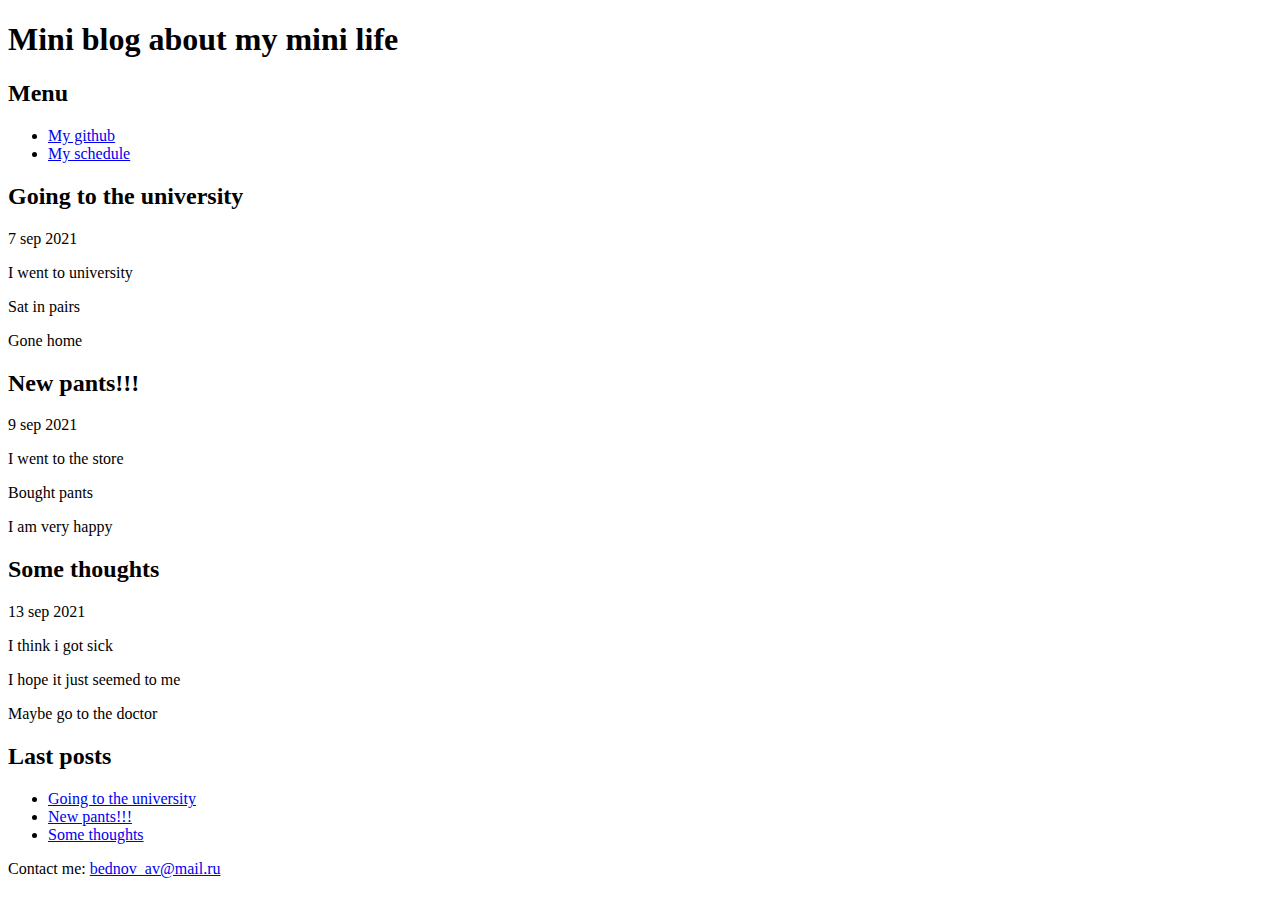
<file: Task-01_HTML-Basics/index.html>
<!DOCTYPE html>
<html lang="en">
<head>
    <meta charset="UTF-8">
    <title>My mini blog</title>
</head>
<body>
    <h1>Mini blog about my mini life</h1>

    <h2>Menu</h2>
<ul>
    <li><a href="https://github.com/BednovAV">My github</a></li>
    <li><a href="https://www.sgu.ru/schedule/knt/do/441">My schedule</a></li>
</ul>

<div>
    <h2 id="univer">Going to the university</h2>
    <time datetime="2021-9-7">7 sep 2021</time>
    <p>I went to university</p>
    <p>Sat in pairs</p>
    <p>Gone home</p>
</div>

<div>
    <h2 id="pants">New pants!!!</h2>
    <time datetime="2021-9-9">9 sep 2021</time>
    <p>I went to the store</p>
    <p>Bought pants</p>
    <p>I am very happy</p>
</div>

<div>
    <h2 id="thoughts">Some thoughts</h2>
    <time datetime="2021-9-13">13 sep 2021</time>
    <p>I think i got sick</p>
    <p>I hope it just seemed to me</p>
    <p>Maybe go to the doctor</p>
</div>

<h2>Last posts</h2>
<ul>
    <li><a href="#univer">Going to the university</a></li>
    <li><a href="#pants">New pants!!!</a></li>
    <li><a href="#thoughts">Some thoughts</a></li>
</ul>

<p>Contact me: <a href="mailto:bednov_av@mail.ru">bednov_av@mail.ru</a></p>

</body>
</html>
</file>
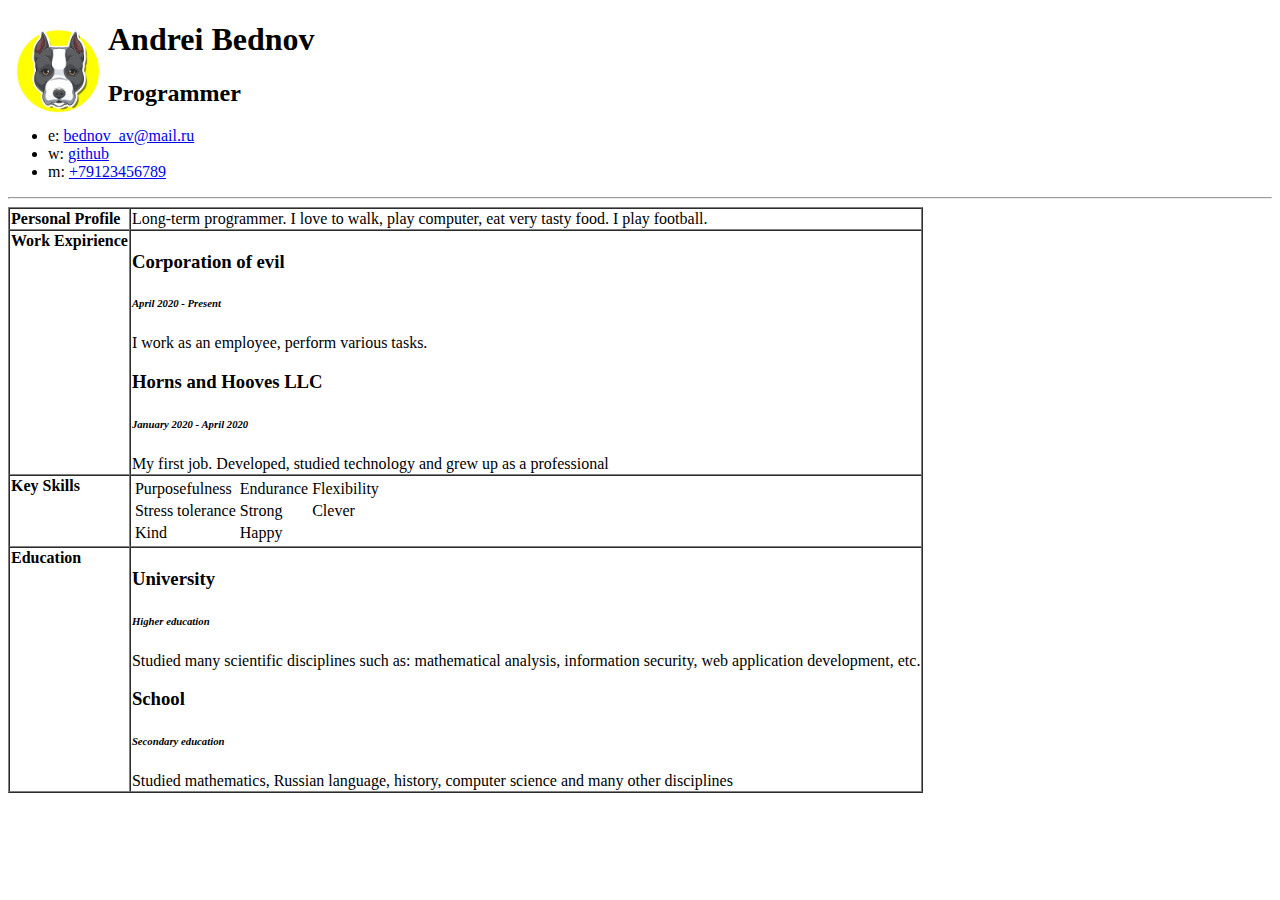
<file: Task-02_HTML-CV/index.html>
<!DOCTYPE html>
<html lang="en">
<head>
    <meta charset="UTF-8">
    <title>My CV</title>
</head>
<body>
    <header>
        <img src="resources/avatar.png" alt="My avatar" width="100" height="100" align="left">

        <div>
            <h1>Andrei Bednov</h1>
            <h2>Programmer</h2>
        </div>

        <ul>
            <li>e: <a href="mailto:bednov_av@mail.ru">bednov_av@mail.ru</a></li>
            <li>w: <a href="https://github.com/BednovAV">github</a></li>
            <li>m: <a href="tel:+79123456789">+79123456789</a></li>
        </ul>

        <hr>
    </header>

    <section>
        <table border="1" cellpading = "20" cellspacing="0">
                <tr>
                    <td valign="top"><b>Personal Profile</b></td>
                    <td>
                        Long-term programmer. I love to walk, play computer, eat very tasty food. I play football.
                    </td>
                </tr>

                <tr>
                    <td valign="top"><b>Work Expirience</b></td>
                    <td>
                        <h3>Corporation of evil</h3>
                        <h6><i>April 2020 - Present</i></h6>
                        I work as an employee, perform various tasks.

                        <h3>Horns and Hooves LLC</h3>
                        <h6><i>January 2020 - April 2020</i></h6>
                        My first job. Developed, studied technology and grew up as a professional
                    </td>
                </tr>

                <tr>
                    <td valign="top"><b>Key Skills</b></td>
                    <td>
                        <table>
                            <tr>
                                <td>
                                    Purposefulness
                                </td>
                                <td>
                                    Endurance
                                </td>
                                <td>
                                    Flexibility
                                </td>
                            </tr>
                            <tr>
                                <td>
                                    Stress tolerance
                                </td>
                                <td>
                                    Strong
                                </td>
                                <td>
                                    Clever
                                </td>
                            </tr>
                            <tr>
                                <td>
                                    Kind
                                </td>
                                <td>
                                    Happy
                                </td>
                                <td>
                                    
                                </td>
                            </tr>
                        </table>
                    </td>
                </tr>

                <tr>
                    <td valign="top"><b>Education</b></td>
                    <td>
                        <h3>University</h3>
                        <h6><i>Higher education</i></h6>
                        Studied many scientific disciplines such as: mathematical analysis, information security, web application development, etc.

                        <h3>School</h3>
                        <h6><i>Secondary education</i></h6>
                        Studied mathematics, Russian language, history, computer science and many other disciplines
                    </td>
                </tr>
        </table>
    </section>

</body>
</html>
</file>
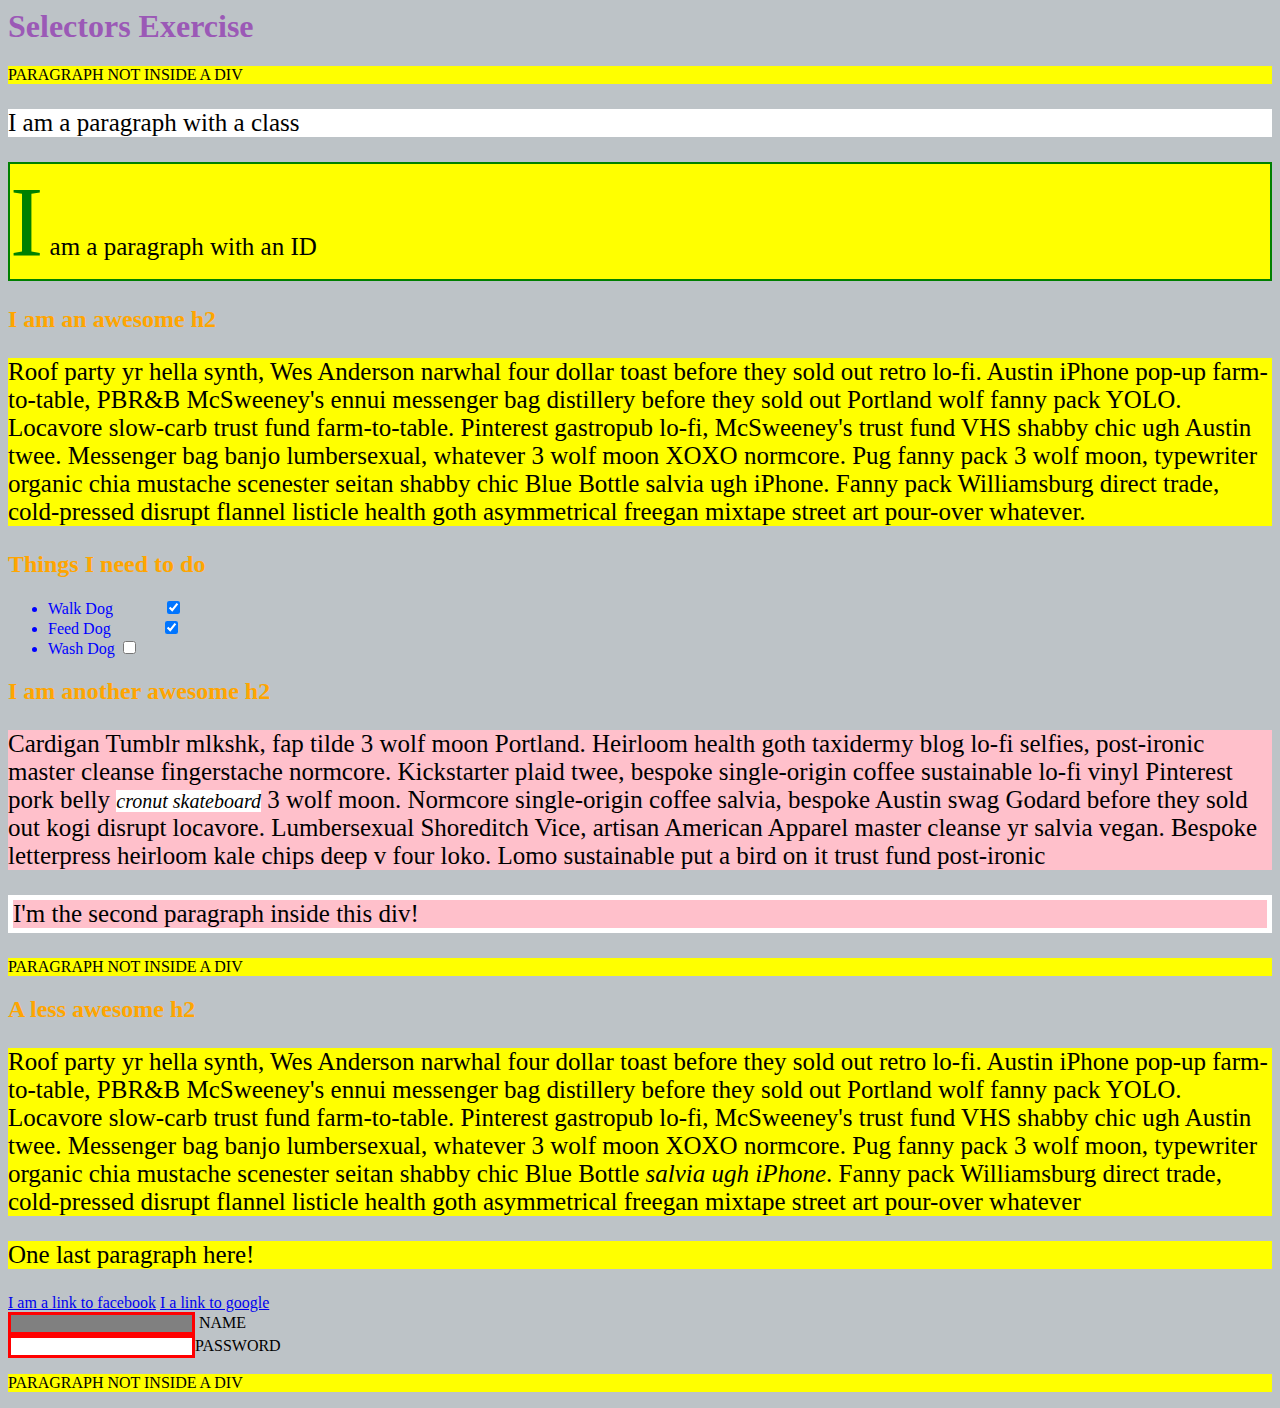
<file: Task-03_CSS-Selectors/index.html>
<html>
<head>
<meta charset="UTF-8" />
<title>Selectors Exercise</title>
<link rel="stylesheet" href="styles.css" type="text/css" media="all">
</head>
<body>
<h1>Selectors Exercise</h1>
<p>PARAGRAPH NOT INSIDE A DIV</p>
<div>
<p class="hello">I am a paragraph with a class</p>
<p id="special">I am a paragraph with an ID</p>
<h2>I am an awesome h2</h2>
<p>
Roof party yr hella synth, Wes Anderson narwhal four dollar toast before
they sold out retro lo-fi. Austin iPhone pop-up farm-to-table, PBR&B
McSweeney's ennui messenger bag distillery before they sold out Portland
wolf fanny pack YOLO. Locavore slow-carb trust fund farm-to-table.
Pinterest gastropub lo-fi, McSweeney's trust fund VHS shabby chic ugh
Austin twee. Messenger bag banjo lumbersexual, whatever 3 wolf moon XOXO
normcore. Pug fanny pack 3 wolf moon, typewriter organic chia mustache
scenester seitan shabby chic Blue Bottle salvia ugh iPhone. Fanny pack
Williamsburg direct trade, cold-pressed disrupt flannel listicle health
goth asymmetrical freegan mixtape street art pour-over whatever.
</p>
</div>
<div>
<h2>Things I need to do</h2>
<ul>
<li>Walk Dog <input type="checkbox" checked /></li>
<li>Feed Dog <input type="checkbox" checked /></li>
<li>Wash Dog <input type="checkbox" /></li>
</ul>
</div>
<div>
<h2>I am another awesome h2</h2>
<p>
Cardigan Tumblr mlkshk, fap tilde 3 wolf moon Portland. Heirloom health
goth taxidermy blog lo-fi selfies, post-ironic master cleanse
fingerstache normcore. Kickstarter plaid twee, bespoke single-origin
coffee sustainable lo-fi vinyl Pinterest pork belly
<em>cronut skateboard</em> 3 wolf moon. Normcore single-origin coffee
salvia, bespoke Austin swag Godard before they sold out kogi disrupt
locavore. Lumbersexual Shoreditch Vice, artisan American Apparel master
cleanse yr salvia vegan. Bespoke letterpress heirloom kale chips deep v
four loko. Lomo sustainable put a bird on it trust fund post-ironic
</p>
<p>I'm the second paragraph inside this div!</p>
</div>
<p>PARAGRAPH NOT INSIDE A DIV</p>
<div>
<h2>A less awesome h2</h2>
<p>
Roof party yr hella synth, Wes Anderson narwhal four dollar toast before
they sold out retro lo-fi. Austin iPhone pop-up farm-to-table, PBR&B
McSweeney's ennui messenger bag distillery before they sold out Portland
wolf fanny pack YOLO. Locavore slow-carb trust fund farm-to-table.
Pinterest gastropub lo-fi, McSweeney's trust fund VHS shabby chic ugh
Austin twee. Messenger bag banjo lumbersexual, whatever 3 wolf moon XOXO
normcore. Pug fanny pack 3 wolf moon, typewriter organic chia mustache
scenester seitan shabby chic Blue Bottle <em>salvia ugh iPhone</em>.
Fanny pack Williamsburg direct trade, cold-pressed disrupt flannel
listicle health goth asymmetrical freegan mixtape street art pour-over
whatever
</p>
<p>One last paragraph here!</p>
<a href="https://www.facebook.com" target="_blank">I am a link to facebook</a>
<a href="https://www.google.com" target="_blank">I a link to google</a><br />
<input type="text" name="name" id="name" /><label for="name"> Name</label><br />
<input type="password" name="password" id="password" /><label for="password">Password</label>
</div>
<p>PARAGRAPH NOT INSIDE A DIV</p>
</body>
</html>
</file>
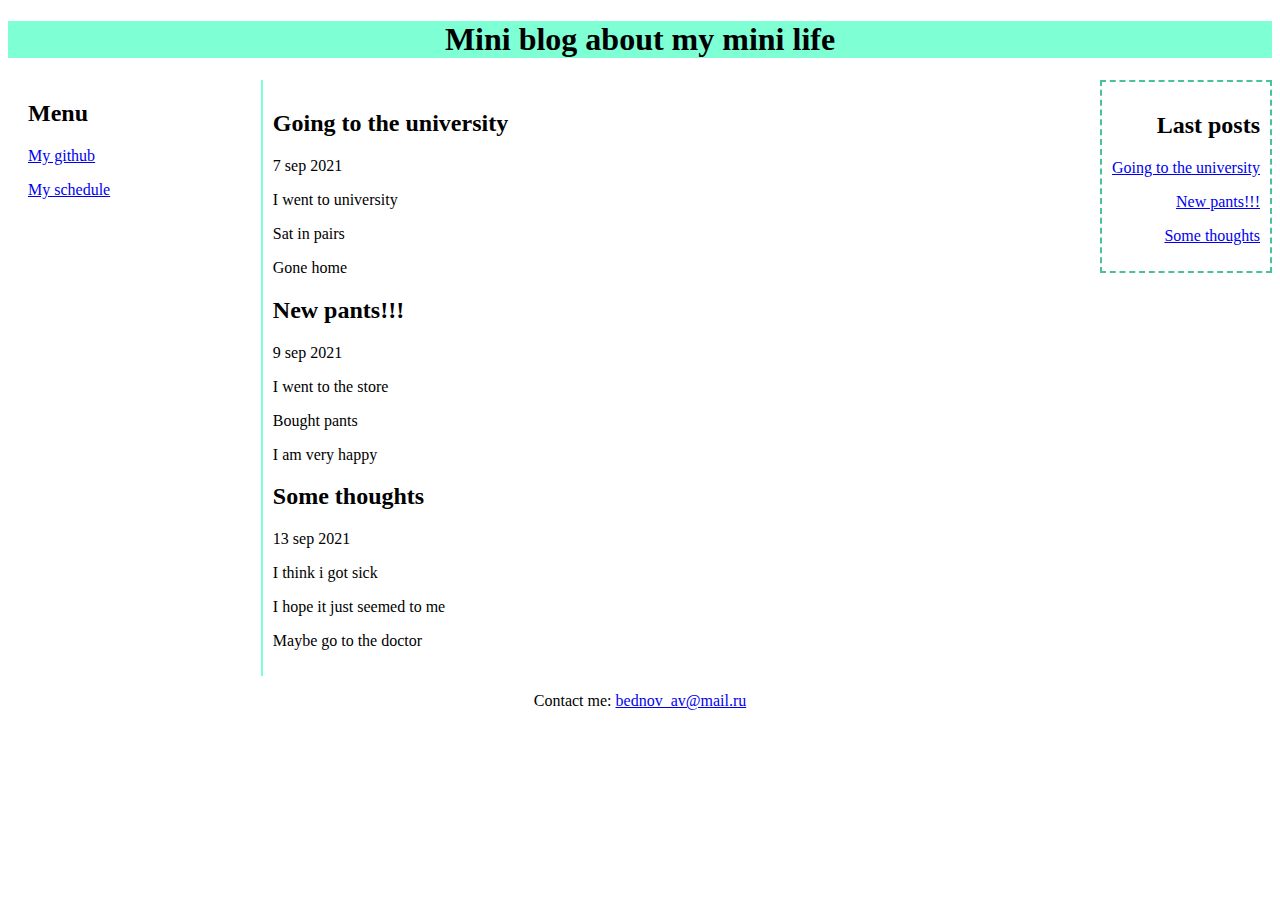
<file: Task-04_CSS-Basics/index.html>
<!DOCTYPE html>
<html lang="en">
<head>
    <meta charset="UTF-8">
    <title>My mini blog</title>
    <link rel="stylesheet" href="styles.css" type="text/css" media="all">
</head>
<body>
    <div class="head"><h1>Mini blog about my mini life</h1></div>

    <div class="menu">
        <h2>Menu</h2>
        <p><a href="https://github.com/BednovAV">My github</a></p>
        <p><a href="https://www.sgu.ru/schedule/knt/do/441">My schedule</a></p>
    </div>

    <div class="posts">
        <div>
            <h2 id="univer">Going to the university</h2>
            <time datetime="2021-9-7">7 sep 2021</time>
            <p>I went to university</p>
            <p>Sat in pairs</p>
            <p>Gone home</p>
        </div>

        <div>
            <h2 id="pants">New pants!!!</h2>
            <time datetime="2021-9-9">9 sep 2021</time>
            <p>I went to the store</p>
            <p>Bought pants</p>
            <p>I am very happy</p>
        </div>

        <div>
            <h2 id="thoughts">Some thoughts</h2>
            <time datetime="2021-9-13">13 sep 2021</time>
            <p>I think i got sick</p>
            <p>I hope it just seemed to me</p>
            <p>Maybe go to the doctor</p>
        </div>
</div>
<div class="last-posts">
    <h2>Last posts</h2>
    <p><a href="#univer">Going to the university</a></p>
    <p><a href="#pants">New pants!!!</a></p>
    <p><a href="#thoughts">Some thoughts</a></p>
</div>

<div class="footer">
    <p>Contact me: <a href="mailto:bednov_av@mail.ru">bednov_av@mail.ru</a></p>
</div>

</body>
</html>
</file>
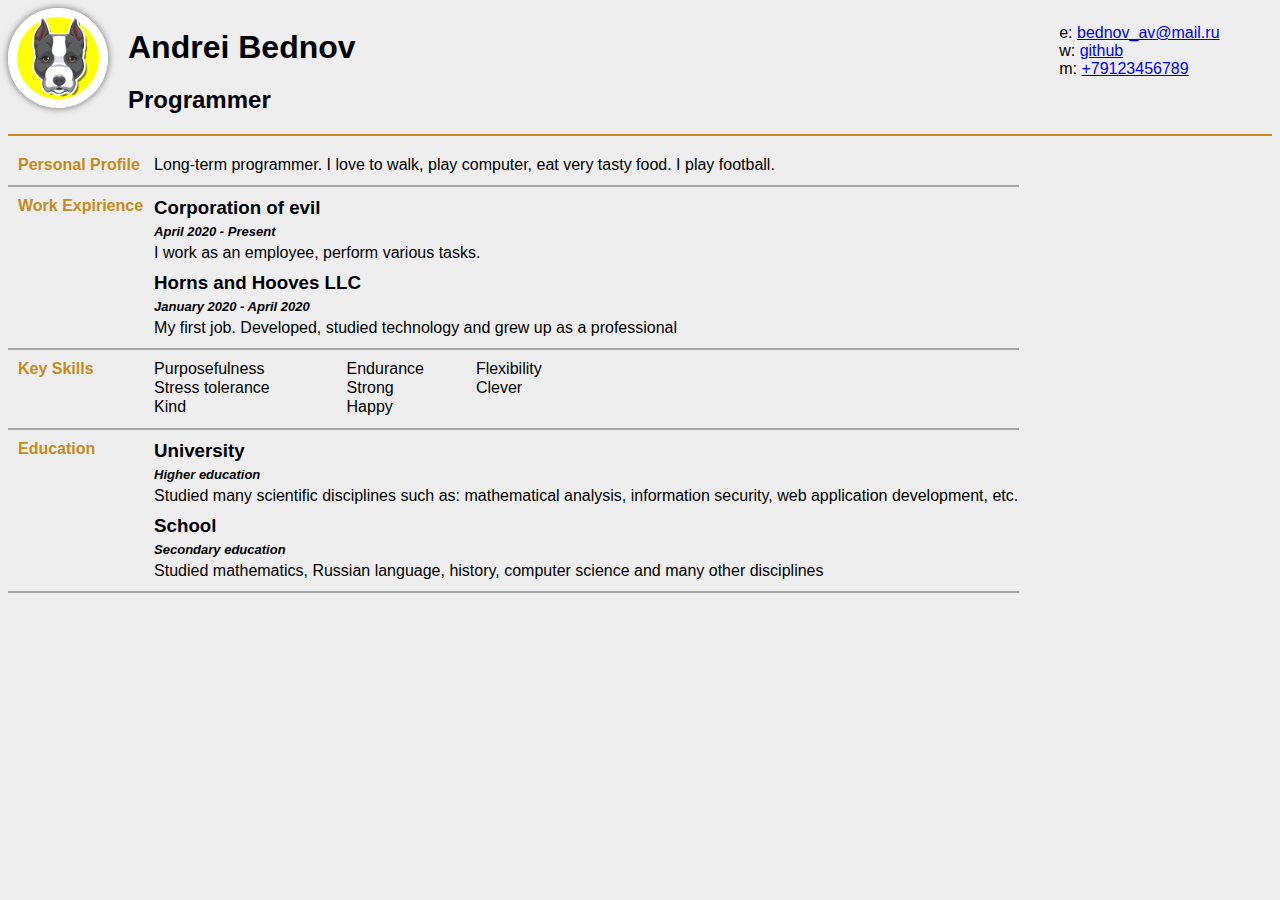
<file: Task-05_CSS-CV/index.html>
<!DOCTYPE html>
<html lang="en">

<head>
    <meta charset="UTF-8">
    <title>My CV</title>
    <link rel="stylesheet" href="styles.css" type="text/css" media="all">
</head>

<body>
    <header>
        <img src="resources/avatar.png" alt="My avatar">

        <div class="name">
            <h1>Andrei Bednov</h1>
            <h2>Programmer</h2>
        </div>

        <ul>
            <li>e: <a href="mailto:bednov_av@mail.ru">bednov_av@mail.ru</a></li>
            <li>w: <a href="https://github.com/BednovAV">github</a></li>
            <li>m: <a href="tel:+79123456789">+79123456789</a></li>
        </ul>
    </header>

    <section>
        <table class="maintable">
            <tr>
                <td><b>Personal Profile</b></td>
                <td>
                    <div class="historyblock">
                        Long-term programmer. I love to walk, play computer, eat very tasty food. I play football.
                    </div>
                </td>
            </tr>

            <tr>
                <td><b>Work Expirience</b></td>
                <td>
                    <div class="historyblock">
                        <h3>Corporation of evil</h3>
                        <h6><i>April 2020 - Present</i></h6>
                        I work as an employee, perform various tasks.
                    </div>
                    <div class="historyblock">
                        <h3>Horns and Hooves LLC</h3>
                        <h6><i>January 2020 - April 2020</i></h6>
                        My first job. Developed, studied technology and grew up as a professional
                    </div>
                </td>
            </tr>

            <tr>
                <td><b>Key Skills</b></td>
                <td>
                    <table class="softskills">
                        <tr>
                            <td>
                                Purposefulness
                            </td>
                            <td>
                                Endurance
                            </td>
                            <td>
                                Flexibility
                            </td>
                        </tr>
                        <tr>
                            <td>
                                Stress tolerance
                            </td>
                            <td>
                                Strong
                            </td>
                            <td>
                                Clever
                            </td>
                        </tr>
                        <tr>
                            <td>
                                Kind
                            </td>
                            <td>
                                Happy
                            </td>
                            <td>

                            </td>
                        </tr>
                    </table>
                </td>
            </tr>

            <tr>
                <td><b>Education</b></td>
                <td>
                    <div class="historyblock">
                        <h3>University</h3>
                        <h6><i>Higher education</i></h6>
                        Studied many scientific disciplines such as: mathematical analysis, information security, web
                        application development, etc.
                    </div>
                    <div class="historyblock">
                        <h3>School</h3>
                        <h6><i>Secondary education</i></h6>
                        Studied mathematics, Russian language, history, computer science and many other disciplines
                    </div>

                </td>
            </tr>
        </table>
    </section>

</body>

</html>
</file>
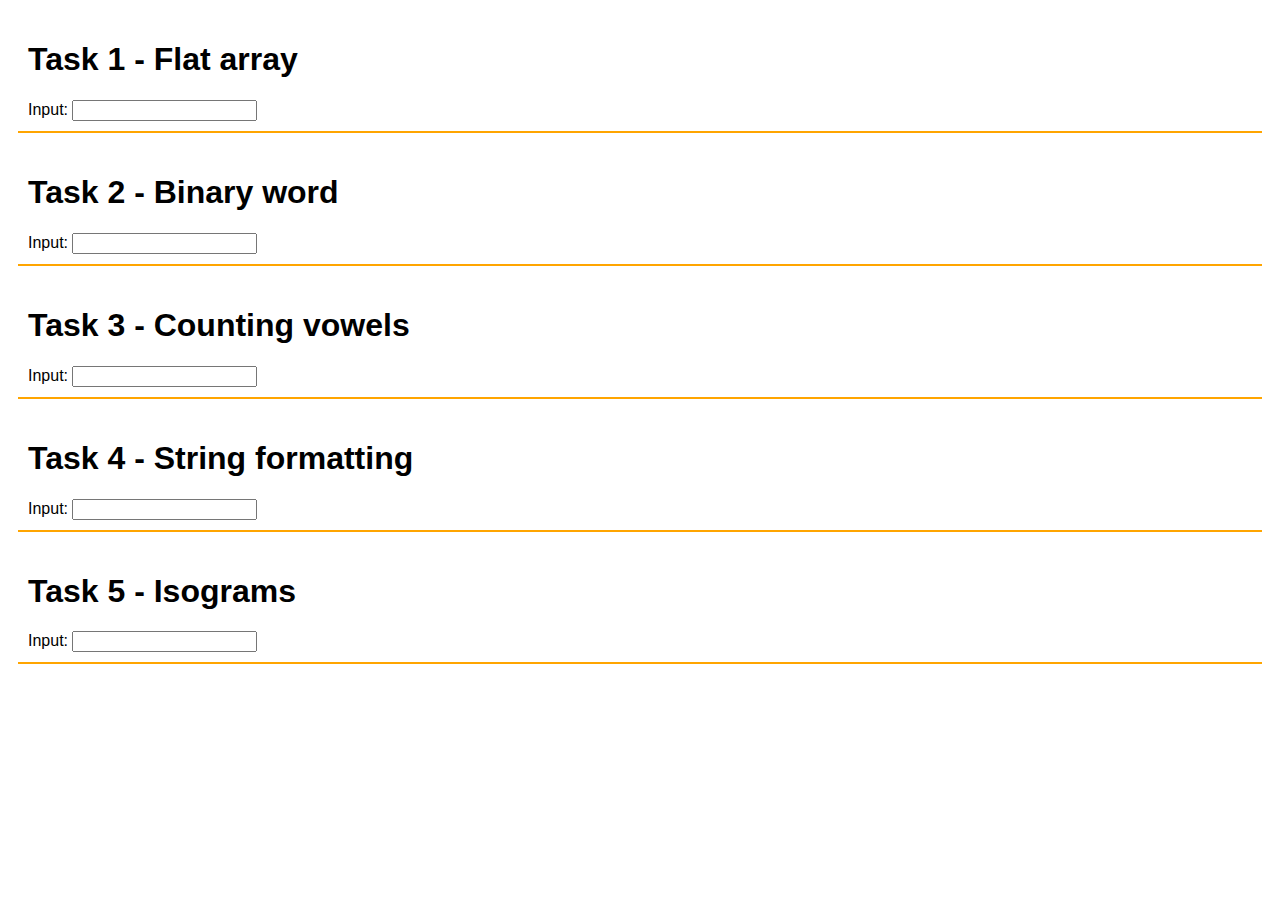
<file: Task-06_JS-Basics/index.html>
<!DOCTYPE html>
<html lang="en">

<head>
    <meta charset="UTF-8">
    <title>Document</title>
    <link rel="stylesheet" href="styles.css" type="text/css" media="all">
</head>

<body>
    <div>
        <h1>Task 1 - Flat array</h1>
        Input: <input type="text" id="flat_input" onchange="PageFlat()" class="input">
        <output type="text" id="flat_output" class="output">
    </div>

    <div>
        <h1>Task 2 - Binary word</h1>
        Input: <input type="text" id="bin_input" onchange="PageToBinary()" class="input">
        <output type="text" id="bin_output" class="output">
    </div>

    <div>
        <h1>Task 3 - Counting vowels</h1>
        Input: <input type="text" id="vowels_input" onchange="PageVowelsCount()" class="input">
        <output type="text" id="vowels_output" class="output">
    </div>

    <div>
        <h1>Task 4 - String formatting</h1>
        Input: <input type="text" id="format_input" onchange="PageFormat()" class="input">
        <output type="text" id="format_output" class="output">
    </div>

    <div>
        <h1>Task 5 - Isograms</h1>
        Input: <input type="text" id="isogram_input" onchange="PageIsogram()" class="input">
        <output type="text" id="isogram_output" class="output">
    </div>

    <script src="scripts/FlatArray.js"></script>
    <script src="scripts/BinaryWord.js"></script>
    <script src="scripts/CountingVowels.js"></script>
    <script src="scripts/StringFormatting.js"></script>
    <script src="scripts/Isograms.js"></script>
</body>

</html>
</file>
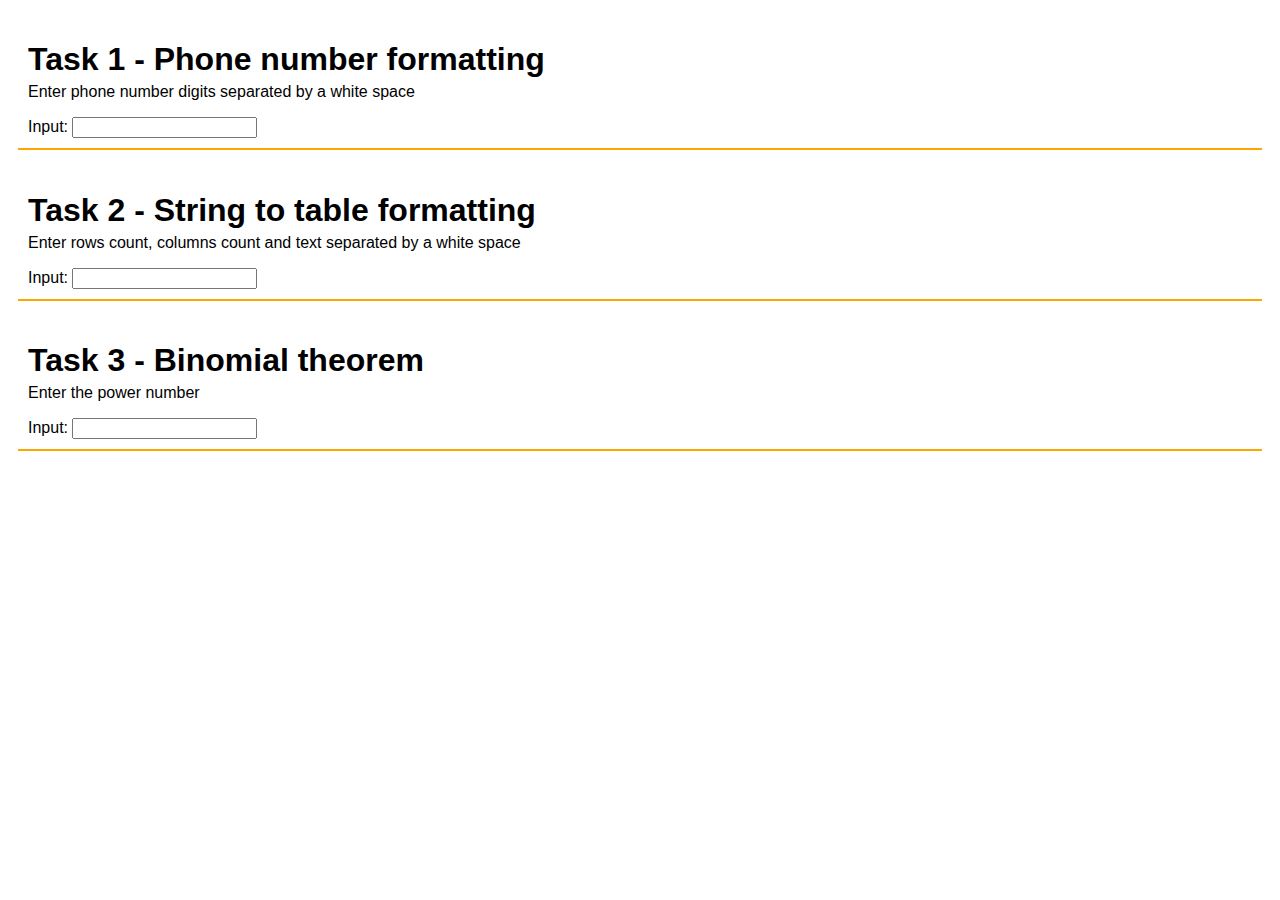
<file: Task-07_JS-Advanced/index.html>
<!DOCTYPE html>
<html lang="en">

<head>
    <meta charset="UTF-8">
    <title>Task-07 JS-Advanced</title>
    <link rel="stylesheet" href="styles.css" type="text/css" media="all">
</head>

<body>
    <div>
        <h1>Task 1 - Phone number formatting</h1>
        <p>Enter phone number digits separated by a white space</p>
        Input: <input type="text" id="phone_input" onchange="pageToPhoneFormat()" class="input">
        <output type="text" id="phone_output" class="output">
    </div>

    <div>
        <h1>Task 2 - String to table formatting</h1>
        <p>Enter rows count, columns count and text separated by a white space</p>
        Input: <input type="text" id="string-table_input" onchange="pageFormatStringToTable()" class="input">
        <output type="text" id="string-table_error_output" class="output"></output>
        <section id="string-table_output" class="output"></section>
    </div>

    <div>
        <h1>Task 3 - Binomial theorem</h1>
        <p>Enter the power number</p>
        Input: <input type="text" id="binom_input" onchange="pageBinom()" class="input">
        <section id="binom_output" class="output"></section>
    </div>

    <script src="scripts/PhoneFormat.js"></script>
    <script src="scripts/StringToTableFormat.js"></script>
    <script src="scripts/Formula.js"></script>
</body>

</html>
</file>
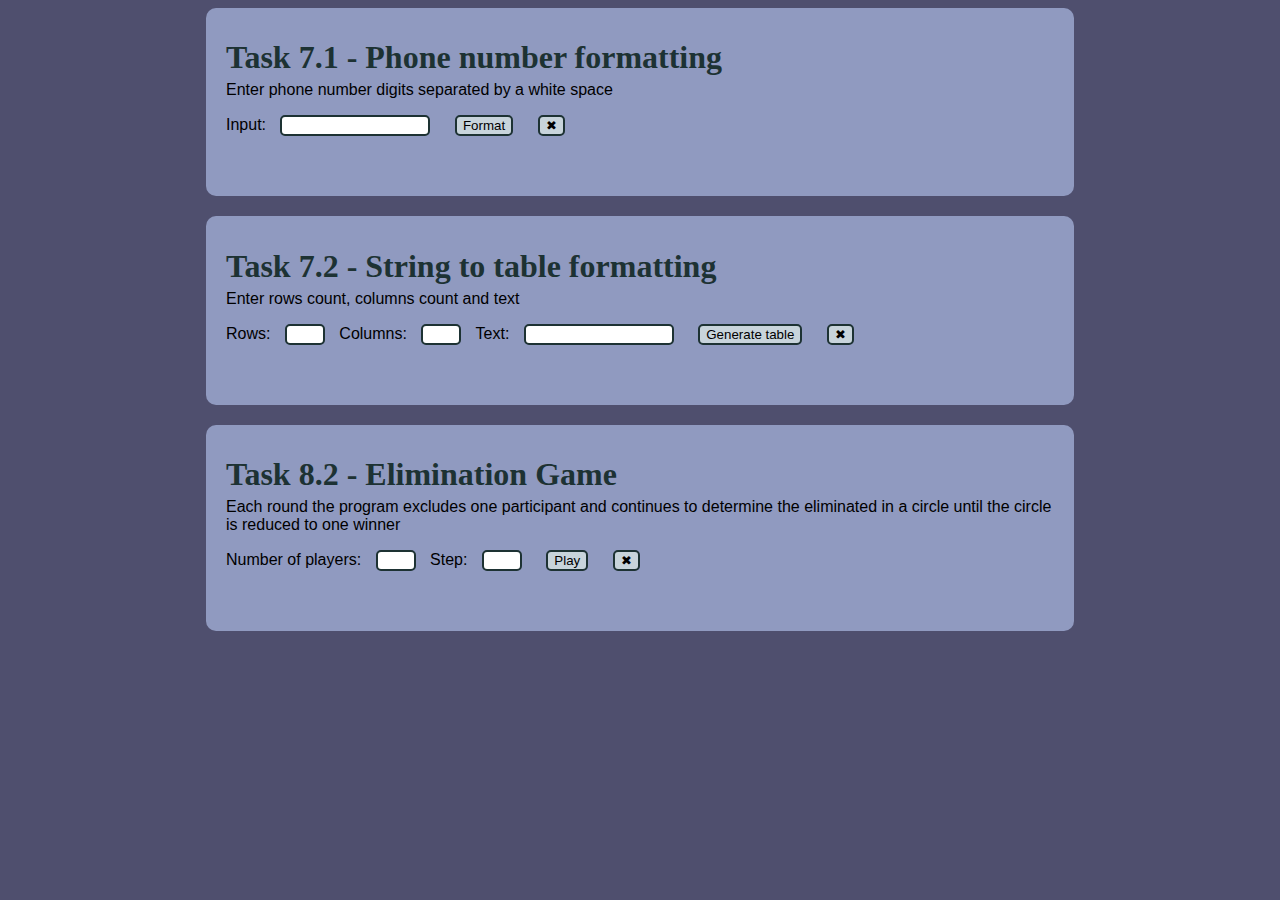
<file: Task-09_JS_and_DOM/index.html>
<!DOCTYPE html>
<html lang="en">

<head>
    <meta charset="UTF-8">
    <title>Task-09 JS & DOM</title>
    <link rel="stylesheet" href="styles.css" type="text/css" media="all">
</head>

<body>
    <div>
        <h1>Task 7.1 - Phone number formatting</h1>
        <p>Enter phone number digits separated by a white space</p>
        <p>Input: <input type="text" id="phone_input" class="input">
            <button id="format_phone">Format</button> <button id="reset_phone">&#10006;</button>
        </p>
        <p><output type="text" id="phone_output" class="output"></p>
    </div>

    <div>
        <h1>Task 7.2 - String to table formatting</h1>
        <p>Enter rows count, columns count and text</p>
        <p>Rows: <input type="number" id="rows_input" class="input" min="1">
        Columns: <input type="number" id="columns_input" class="input" min="1">
        Text: <input type="text" id="table_text_input" class="input">
        <button id="generate_table">Generate table</button> <button id="reset_table">&#10006;</button>
        </p>
        <p><output type="text" id="table_error_output" class="output"></p>
        <section id="string-table_output" class="output"></section>
    </div>

    <div>
        <h1>Task 8.2 - Elimination Game</h1>
        <p>Each round the program excludes one participant and continues to determine the eliminated in a circle until
            the circle is reduced to one winner</p>
        <p>Number of players: <input type="number" id="players_input" class="input" min="1">
        Step: <input type="number" id="step_input" class="input" min="1">
        <button id="play_game">Play</button> <button id="reset_game">&#10006;</button>
        </p>
        <p><output type="text" id="game_winner" class="output"></output></p>
        <section id="game_output" class="output"></section>
    </div>

    <script src="scripts/PhoneFormat.js"></script>
    <script src="scripts/StringToTableFormat.js"></script>
    <script src="scripts/EliminationGame.js"></script>
</body>

</html>
</file>
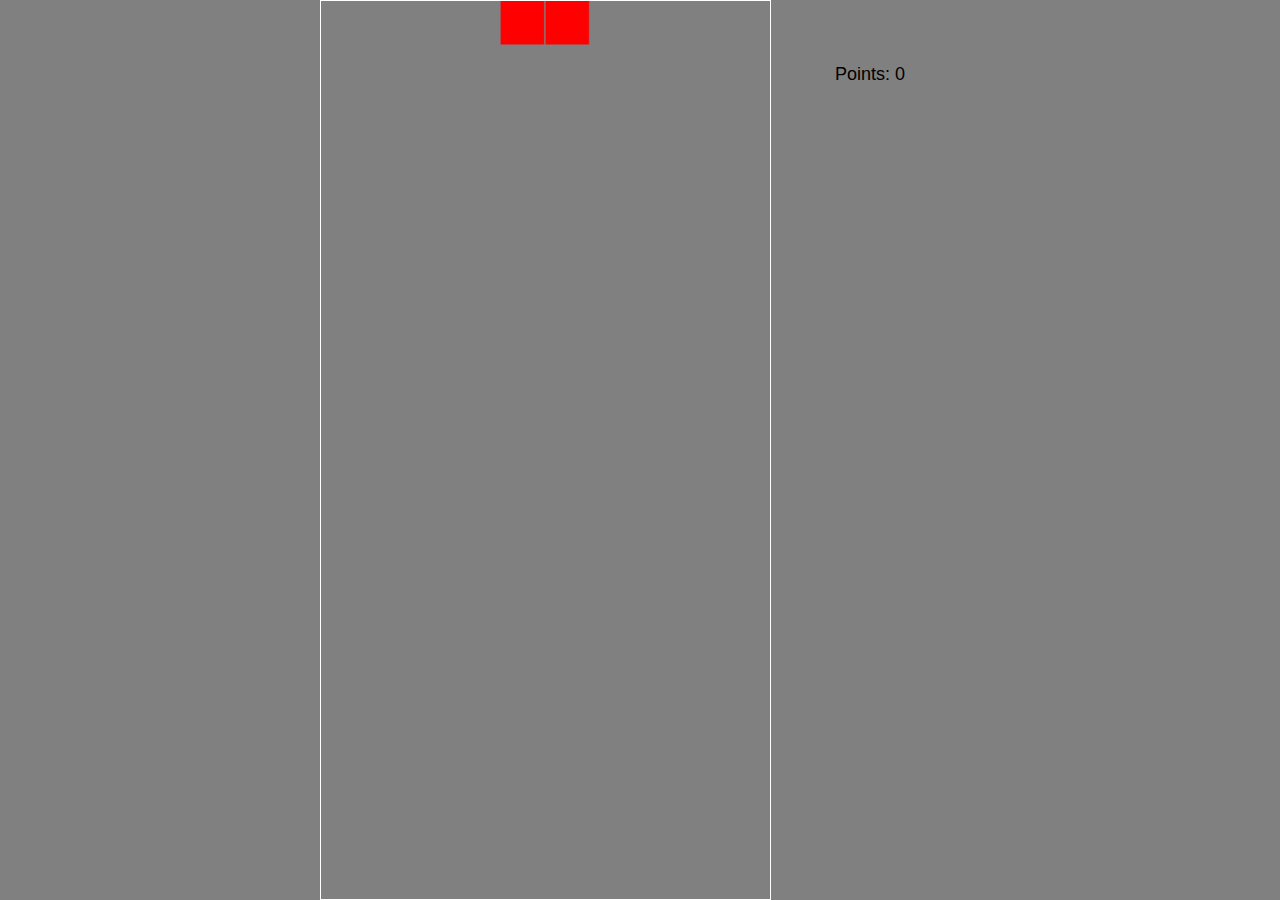
<file: Task-10_GameDev/index.html>
<!DOCTYPE html>
<html lang="en">
<head>
    <meta charset="UTF-8">
    <meta name="viewport" content="width=device-width, initial-scale=1.0">
    <link rel="stylesheet" href="style.css">
    <title>Tetris</title>
</head>
<body>
    <canvas width="320" height="640" id="game"></canvas>
    <div id="pointsOutput"></div>
    <script src="sc.js"></script>
</body>
</html>
</file>
<file: Task-03_CSS-Selectors/styles.css>
body {background-color: #bdc3c7;}
h1 {color: #9b59b6;}
h2 {color: orange;}
li {color: blue;}
p {background-color: yellow;}
input
{
    border-color: red;
    border-width: 3px;
    border-style: solid;
}
.hello {background-color: white;}
#special
{
    border-style: solid;
    border-color: green;
    border-width: 2px;
}
div p 
{
    font-size: 25px;
}
input[type="text"] {background-color: gray;}
div:nth-of-type(3) p {background-color: pink;}
div:nth-of-type(3) p:nth-of-type(2) 
{
    border-style: solid;
    border-width: 5px;
    border-color: white;
}
div:nth-of-type(3) em
{
    background-color: white;
    font-size: 20px;
}
input[type="checkbox"][checked] {margin-left: 50px}
label {text-transform: uppercase;}
#special::first-letter 
{
    color: green;
    font-size: 100px;
}
h1:hover {color: red;}
a:visited {color: green;}
</file>
<file: Task-04_CSS-Basics/styles.css>
.head 
{
    background-color:aquamarine;
    text-align: center;
}
.menu 
{
    width: 20%;
    float: left;
    padding-left: 20px;
    box-sizing: border-box;
}
.posts
{
    width: 50%;
    box-sizing: border-box;
    border-left: 2px solid aquamarine;
    padding: 10px;
    text-align: left;
}
.last-posts
{
    box-sizing: border-box;
    border: 2px dashed rgb(71, 194, 153);
    float: right;
    padding: 10px;
    text-align: right;
}

.menu, .posts, .last-posts
{
    display: inline-block;
    vertical-align: top;
}

.footer
{
    text-align: center;
}

a:visited 
{
    color: purple;
}

a:hover
{
    color: rgb(31, 182, 174);
}
</file>
<file: Task-05_CSS-CV/styles.css>
body{
    background-color: rgb(238, 238, 238);
    font-family: Arial;
}

header{
    width: 100%;
    border-bottom: rgb(197, 139, 30) solid 2px;
}
img{
    box-sizing: border-box;
    border-radius: 100px;
    box-shadow: 0 0 7px #666;
    width: 100px;
    height: 100px;
    float: left;
}

.name{
    box-sizing: border-box;
    width: 50%;
    margin-left: 20px;
}

ul{
    box-sizing: border-box;
    list-style-type: none;
    float: right;
    width: 20%;
}

h1{
    margin-bottom: 2px;
}

h3,h6{
    margin-top: 0;
    margin-bottom: 5px;
}

img, .name, ul{
    display: inline-block;
    vertical-align: top;
}

b{
    color: rgb(197, 139, 30);
}

table{
    border-collapse: collapse;
    margin-top: 10px;
    padding: 0 30px;
}
.maintable tr{
    border-bottom: rgba(119, 118, 118, 0.603) solid 2px;
}

td{
    vertical-align: top;
    padding-top: 10px;
    padding-left: 10px;
}
.softskills{
    margin-top: 0;
    margin-bottom: 10px;
    width: 50%;
}

.softskills td{
    vertical-align: top;
    padding-top: 0;
    padding-left: 0;
}


.softskills tr{
    border-bottom: 0;
}

.historyblock{
    margin-bottom: 10px;
}
i{
    font-size: 13px;
}
</file>
<file: Task-06_JS-Basics/styles.css>
body{
    font-family: Arial;
}
div{
    border-bottom: 2px solid orange;
    margin: 10px;
    padding: 10px;
}
</file>
<file: Task-07_JS-Advanced/styles.css>
body{
    font-family: Arial;
}
div{
    border-bottom: 2px solid orange;
    margin: 10px;
    padding: 10px;
}
h1{
    margin-bottom: 5px;
}
p{
    margin-top: 5px;
}

table {
	width: auto;
	margin-bottom: 5px;
	margin-top: 10px;
	margin-left: 10px;
	border-collapse: collapse; 
}
table th {
	font-weight: bold;
	padding: 5px;
	background-color: #ffeac4;
	border: 1px solid #dda630;
}
table td {
	border: 1px solid #dda630;
	padding: 5px;
}
#math{
	width: fit-content;
	padding: 10px;
	margin: 10px;
	border: solid 1px #dda630;
}
</file>
<file: Task-09_JS_and_DOM/styles.css>
body{
    font-family: Arial;
	background-color: rgb(79, 79, 110);
}

* {
    box-sizing: border-box;
    margin-left: 10px;
    margin-right: 10px;
  }

div{
	margin-left: auto;
    margin-right: auto;
    padding: 10px;
    margin-bottom: 20px;
	width: 70%;
	height: fit-content;
	background-color: rgb(144, 154, 192);
	border-radius: 10px;
	margin-bottom: 20px;
}
h1{
    margin-bottom: 5px;
	font-family: Georgia;
	color: rgb(29, 50, 51);
}
p{
    margin-top: 5px;
}

table {
	width: auto;
	margin-bottom: 5px;
	margin-top: 10px;
	margin-left: 10px;
	border-collapse: collapse; 
}
table th {
	font-weight: bold;
	padding: 5px;
	background-color: rgb(29, 50, 51);
	border: 1px solid rgb(29, 29, 51);
}
table td {
	border: 1px solid rgb(29, 50, 51);
	padding: 5px;
}

input{
	margin-right: 10px;
	border: 2px solid rgb(29, 50, 51);
    border-radius: 5px;
    outline-color: rgb(136, 166, 184);
}

input[type="number"]{
	width: 40px;
}
input[type="text"]{
	width: 150px;
}
button{
	height: 21px;
	vertical-align: bottom;
	background-color: rgb(200, 212, 219);
    border: 2px solid rgb(29, 50, 51);
	border-radius: 5px;
    touch-action: manipulation;
    cursor: pointer;
}

button:hover {
    background-color: rgb(131, 202, 167);
  }
</file>
<file: Task-10_GameDev/style.css>
html, body {
    height: 100%;
    margin: 0;
  }
  body {
    background: gray;
    display: flex;
  }
  canvas {
    border: 1px solid white;
    margin-left: 25%;
  }
  div{
    vertical-align: top;
    margin-left: 5%;
    margin-top: 5%;
    font-size: large;
    font-family:Arial, Helvetica, sans-serif
  }
</file>
